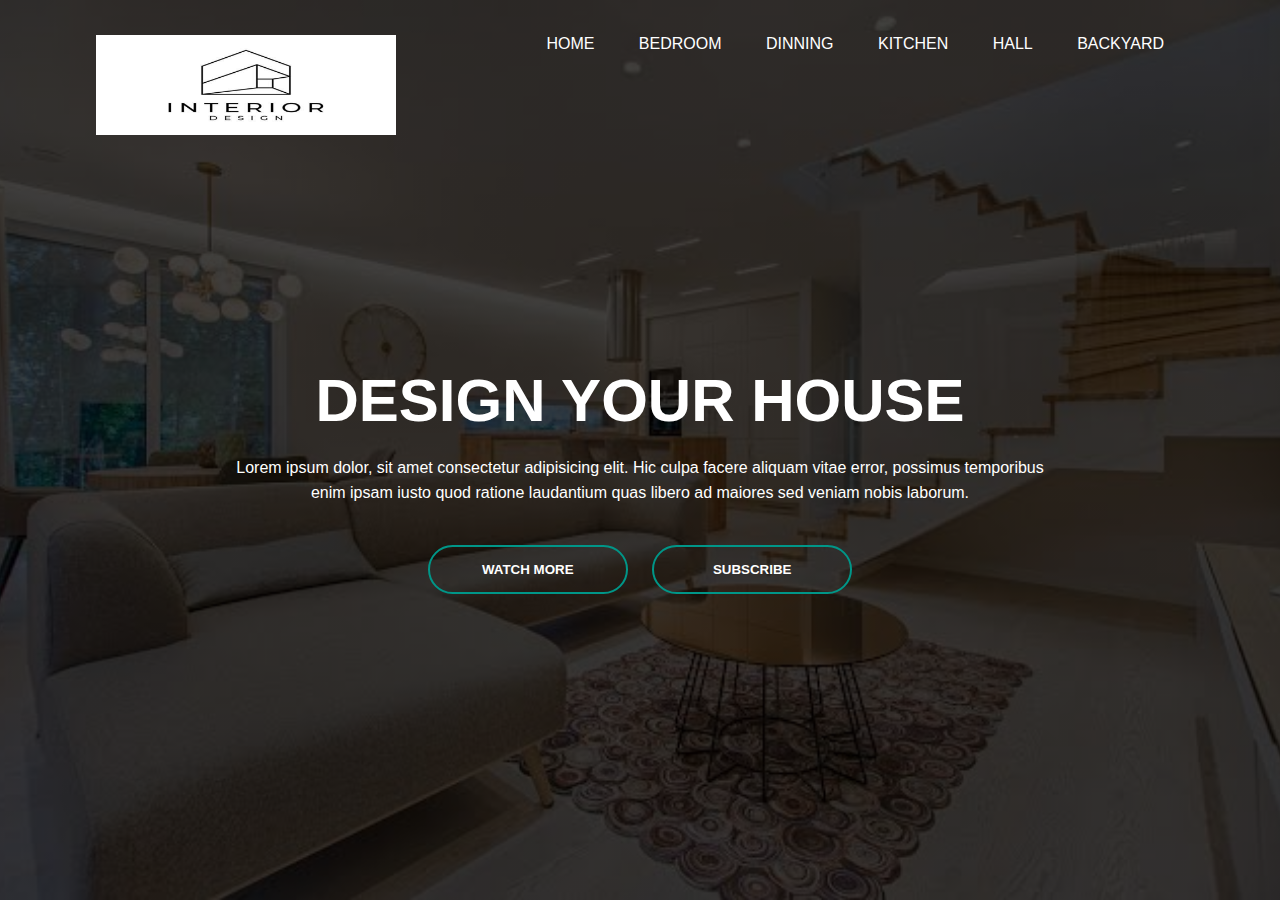
<file: Interior House/index.html>
<!DOCTYPE html>
<html lang="en">
<head>
    <meta charset="UTF-8">
    <meta name="viewport" content="width=device-width, initial-scale=1.0">
    <title>Interior House website</title>
    <link rel="stylesheet" href="style.css">
</head>
<body>
    <div class="banner">
         <div class="navbar">
            <img src="logo.jpg" alt="logo">
            <ul>
                <li><a href="#">Home</a></li>
                <li><a href="#">Bedroom</a></li>
                <li><a href="#">Dinning</a></li>
                <li><a href="#">Kitchen</a></li>
                <li><a href="#">Hall</a></li>
                <li><a href="#">Backyard</a></li>  
                
            </ul>

         </div>
         <div class="content">
            <h1>DESIGN YOUR HOUSE</h1>
            <p>Lorem ipsum dolor, sit amet consectetur adipisicing elit. Hic culpa facere aliquam vitae error, possimus temporibus <br>enim ipsam iusto quod ratione laudantium quas libero ad maiores sed veniam nobis laborum.
            </p>
            <div>
                <button type="button"><span></span>WATCH MORE</button>
                <button type="button"><span></span>SUBSCRIBE</button>
            </div>
         </div>
    </div>
</body>
</html>
</file>
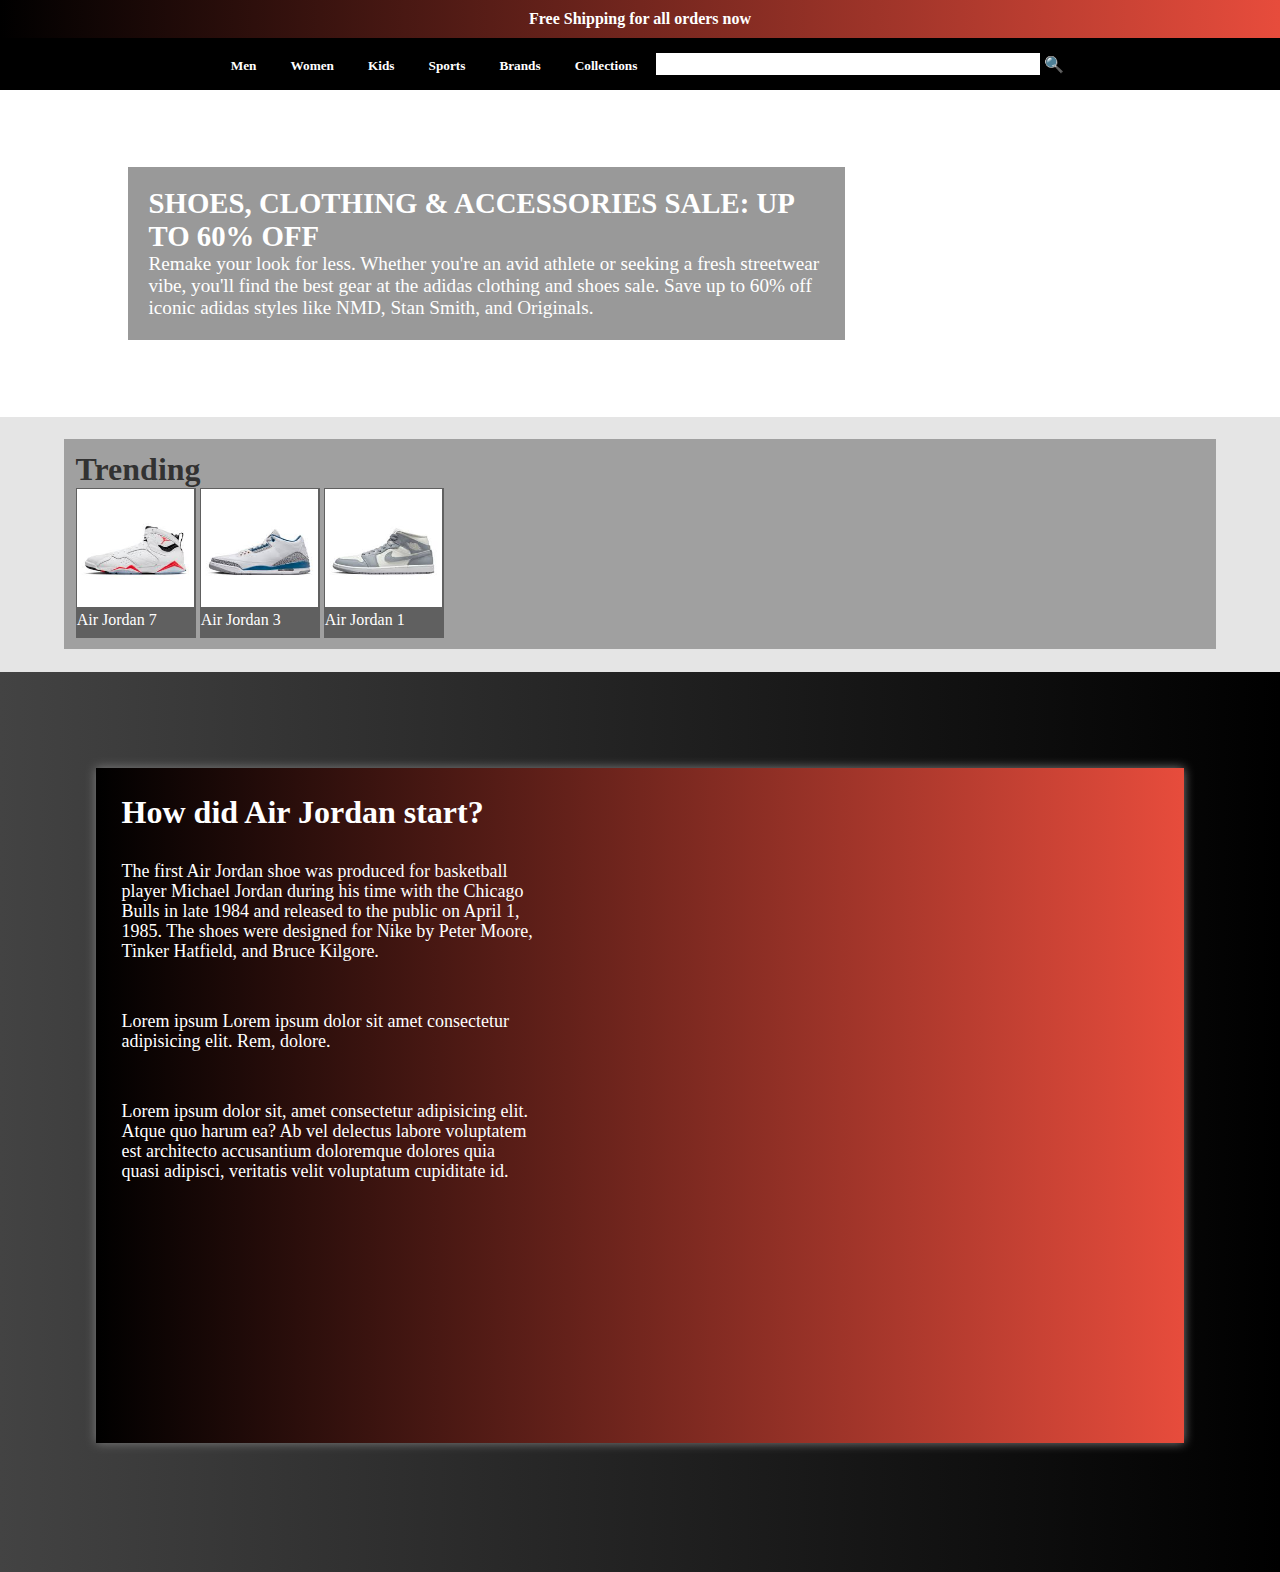
<file: Jordan-landing-page/index.html>
<!DOCTYPE html>
<html lang="en">
<head>
    <meta charset="UTF-8">
    <meta name="viewport" content="width=device-width, initial-scale=1.0">
    <title>Jordan Landing Page</title>
    <link rel="stylesheet" href="style.css">
</head>
<body>
    <div class="free">
       <h4>Free Shipping for all orders now</h4>
    </div>
    <nav>
        <h5>Men</h5>
        <h5>Women</h5>
        <h5>Kids</h5>
        <h5>Sports</h5>
        <h5>Brands</h5>
        <h5>Collections</h5>
        <input type="text">
        <span>🔍</span>
    </nav>
    <div class="main">
        <header>
       <h1>SHOES, CLOTHING & ACCESSORIES SALE: UP TO 60% OFF</h1>
       <p>
       Remake your look for less. Whether you're an avid athlete or seeking
       a fresh streetwear vibe, you'll find the best gear at the adidas
       clothing and shoes sale. Save up to 60% off iconic adidas styles
       like NMD, Stan Smith, and Originals.</p>
    </header>
    </div>
    <section class="category-1">
        <div class="c1_sub">
          <h1>Trending</h1>
          <div class="tr">
            <img loading="lazy" width="100%" height="80%" src="tr-1.jpeg" alt="shoes-1">
            <p>Air Jordan 7</p>
          </div>
          <div class="tr">
            <img loading="lazy" width="100%" height="80%" src="tr-2.jpeg" alt="shoe-2">
            <p>Air Jordan 3</p>
          </div>
          <div class="tr">
            <img loading="lazy" width="100%" height="80%" src="tr-3.jpeg" alt="shoe-3">
            <p>Air Jordan 1</p>
          </div>
        </div>
    </section>
    <section class="footer">
      <div class="container">
        <div class="shoe" style="background: linear-gradient(to right, #000000, #e74c3c)">
          <div class="des">
           <h1>How did Air Jordan start?</h1>
           <p>
            The first Air Jordan shoe was produced for basketball player
            Michael Jordan during his time with the Chicago Bulls in late
            1984 and released to the public on April 1, 1985. The shoes were
            designed for Nike by Peter Moore, Tinker Hatfield, and Bruce
            Kilgore.
          </p>
          <p>
            Lorem ipsum Lorem ipsum dolor sit amet consectetur adipisicing
            elit. Rem, dolore.
          </p>
          <p>
            Lorem ipsum dolor sit, amet consectetur adipisicing elit. Atque
            quo harum ea? Ab vel delectus labore voluptatem est architecto
            accusantium doloremque dolores quia quasi adipisci, veritatis
            velit voluptatum cupiditate id.
          
          </p>
          </div>
          
          
        </div>


      </div>
    </section>
</body>
</html>
</file>
<file: Interior House/style.css>
*{
    margin: 0;
    padding: 0;
    font-family: sans-serif;

}

.banner{
    width: 100%;
    height: 100vh;
    background-image: linear-gradient(rgba(0, 0, 0, 0.75), rgba(0, 0, 0, 0.75)), url("house.jpg");
    background-size: cover;
    background-position: center;
}

.navbar{
    display:flex;
    width:85%;
    margin: auto;
    padding: 35px 0;
    justify-content: space-between;
}

.logo{
    width: 120px;
    cursor: pointer;
}

.navbar img{
    width: 300px;
    height: 100px;
}

.navbar ul li{
    display: inline-block;
    list-style: none;
    margin: 0 20px;
    position: relative;
}

.navbar ul li a {
    text-decoration: none;
    color: white;
    text-transform: uppercase;
    font-weight: 100;
}

.navbar ul li::after{
    content: '';
    height: 5px;
    width: 0;
    background: #009688;
    position: absolute;
    left: 0;
    bottom: -10px;
    transition: 0.5s;
}
.navbar ul li:hover::after{
    width: 100%;
}
.content{
    width: 100%;
    position: absolute;
    top: 50%;
    transform: translateY(-50%);
    text-align: center;
    color: white;

}
.content h1{
     font-size: 60px;
     margin-top: 80px;
}
.content p{
    margin: 20px auto;
    font-weight: 100;
    line-height: 25px;
}

button{
    width: 200px;
    padding: 15px 0;
    text-align: center;
    margin: 20px 10px;
    border-radius: 25px;
    font-weight: bold;
    border:2px solid #009688;
    background: transparent;
    color: white;
    cursor: pointer;
    position: relative;
    overflow: hidden;
}

span{
    background: #009688;
    height: 100%;
    width: 0%;
    border-radius: 25px;
    position: absolute;
    left: 0;
    bottom:0;
    z-index: -1;
    transition: 0.5s;
}

button:hover span{
    width:100%;

}

button:hover{
    border:none;
}
</file>
<file: Jordan-landing-page/style.css>
*{
    margin: 0;
    padding: 0;
    box-sizing: border-box;
}
.free{
    background: linear-gradient(to right, #000000, #e74c3c);
    color: white;
    text-align: center;
    padding: 10px;
}
nav{
    background: black;
    color: white;
    text-align: center;
    padding-block: 15px;
}
nav h5{
    display: inline-block;
    margin: 0 15px;
}
nav input{
    width: 30%;
    border: none;
    font-size: larger;
}
.main{
    padding: 6% 10%;
    font-size: larger;
    background-image: url(https://static01.nyt.com/images/2021/03/30/multimedia/28xp-shoes-09/28xp-shoes-09-superJumbo.jpg);
    background-position: center;
    background-repeat: no-repeat;
    background-size: cover;
    color: white;
}
.main h1{
    font-size: 1.5em;
}
.main header{
    width: 70%;
    background-color: rgba(0, 0, 0, 0.4);
    padding: 2%;
}


.category-1 {
    padding: 1% 5%;
    background-color: rgba(0, 0, 0, 0.1);
}
.c1_sub {
    padding: 1%;
    background-color: rgba(0, 0, 0, 0.3);
  }
  .c1_sub {
    margin-block: 10px;
    color: rgba(0, 0, 0, 0.7);
  }
  .tr {
    height: 150px;
    width: 120px;
    display: inline-block;
    background-color: rgba(0, 0, 0, 0.4);
    color: white;
    padding: 0.1%;
  }
  .footer{
    background: linear-gradient(to left, #000000, #434343);
  }
  .container{
    height: 100vh;
    width: 100%;
    overflow: hidden;

  }
  .shoe{
    width: 85%;
    height: 75%;
    padding: 2%;
    margin: auto;
    margin-top: 7.5%;
    box-shadow: 0px 0px 10px gray;
    
  }
  .des{
    max-width: 40%;
    color: white;
  }
  .des h1{
    font: xx-large;
    margin-bottom: 30px;
  }
  .des p{
    line-height: 20px;
    margin-bottom: 50px;
    font-size: large;
  }
</file>
